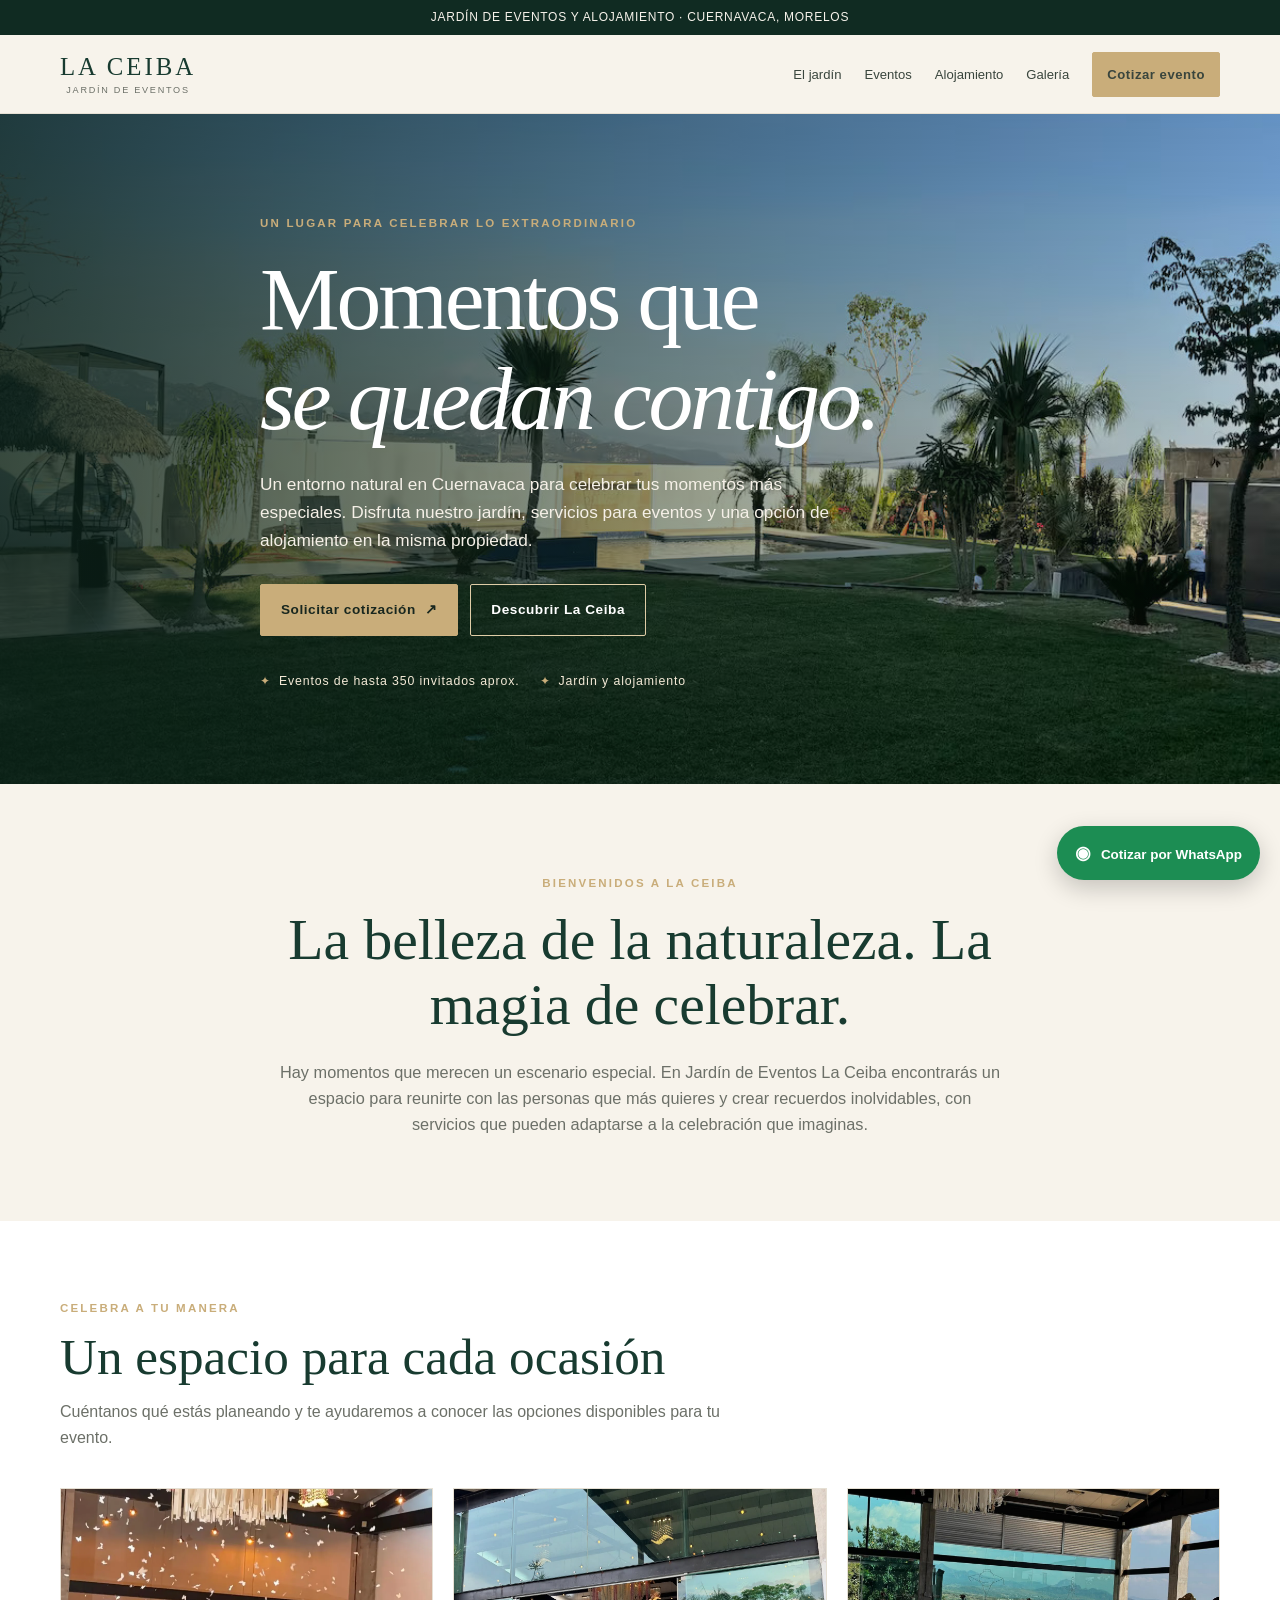
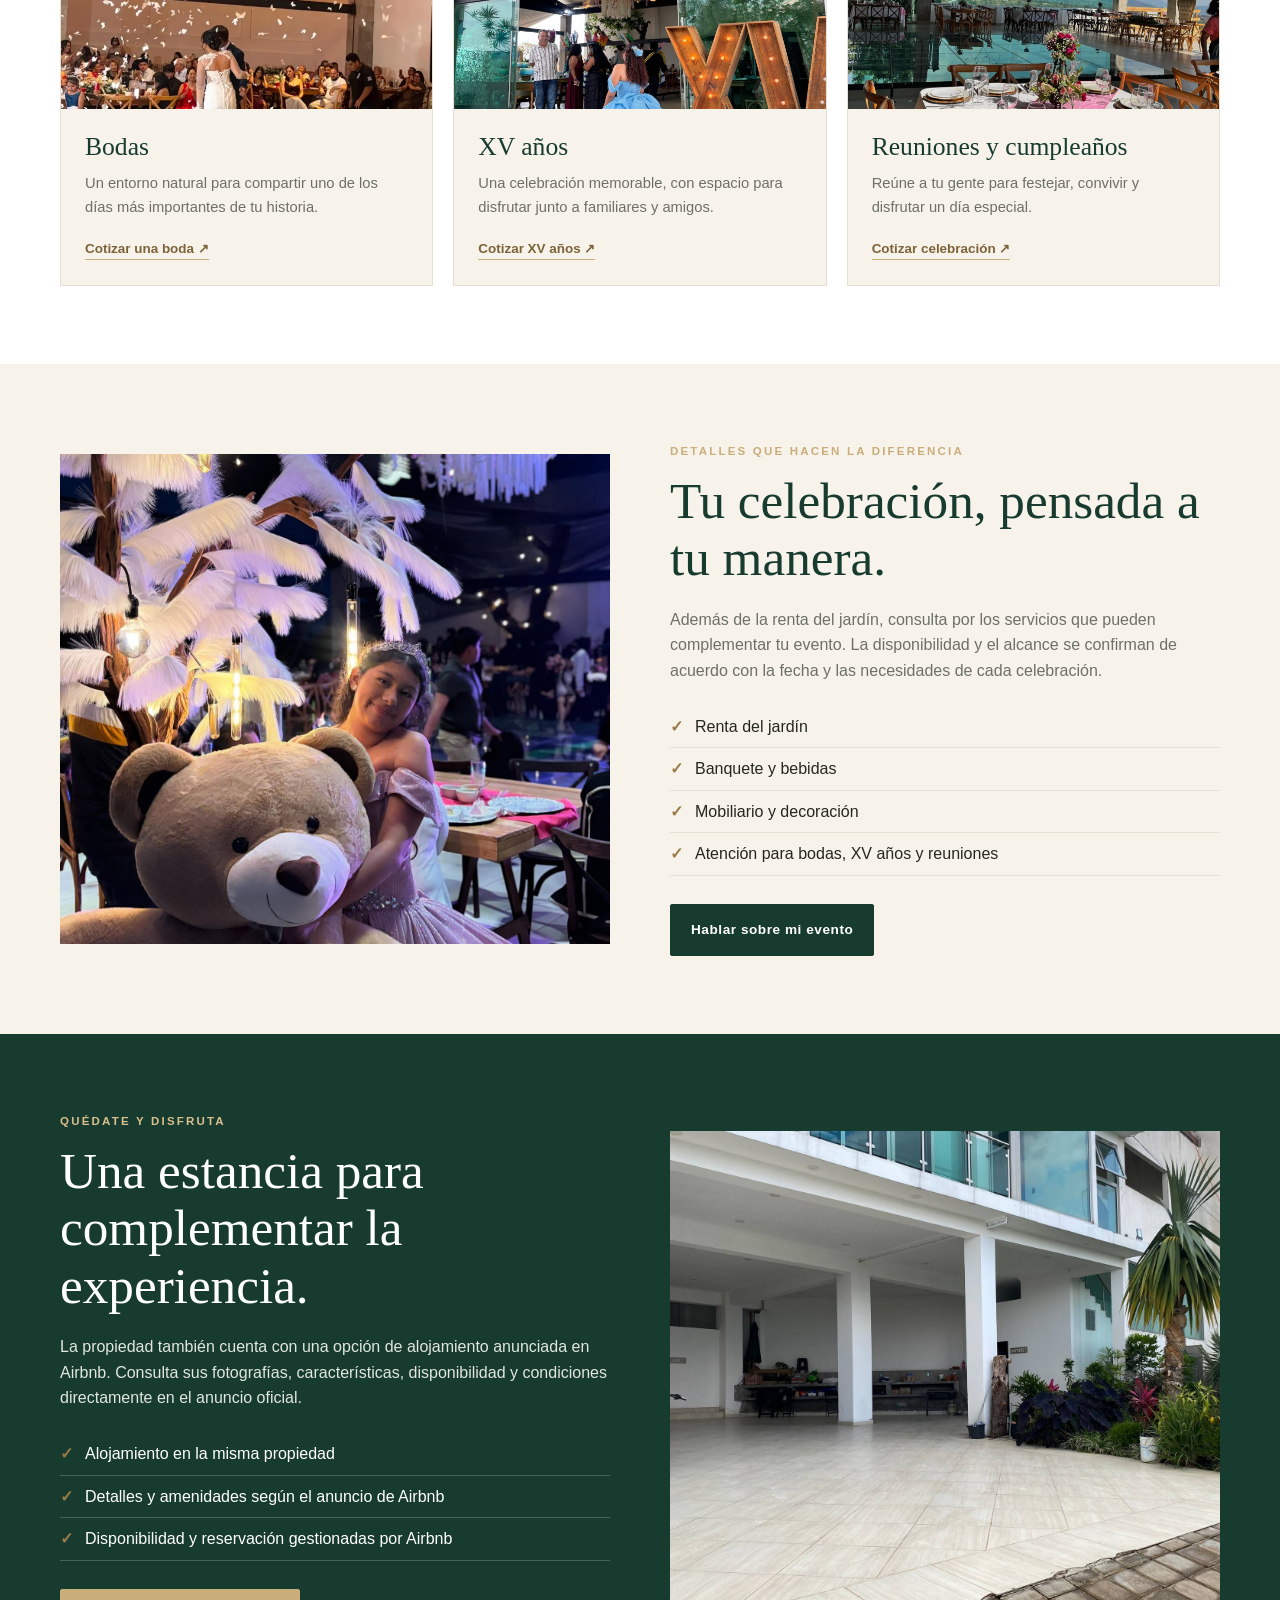
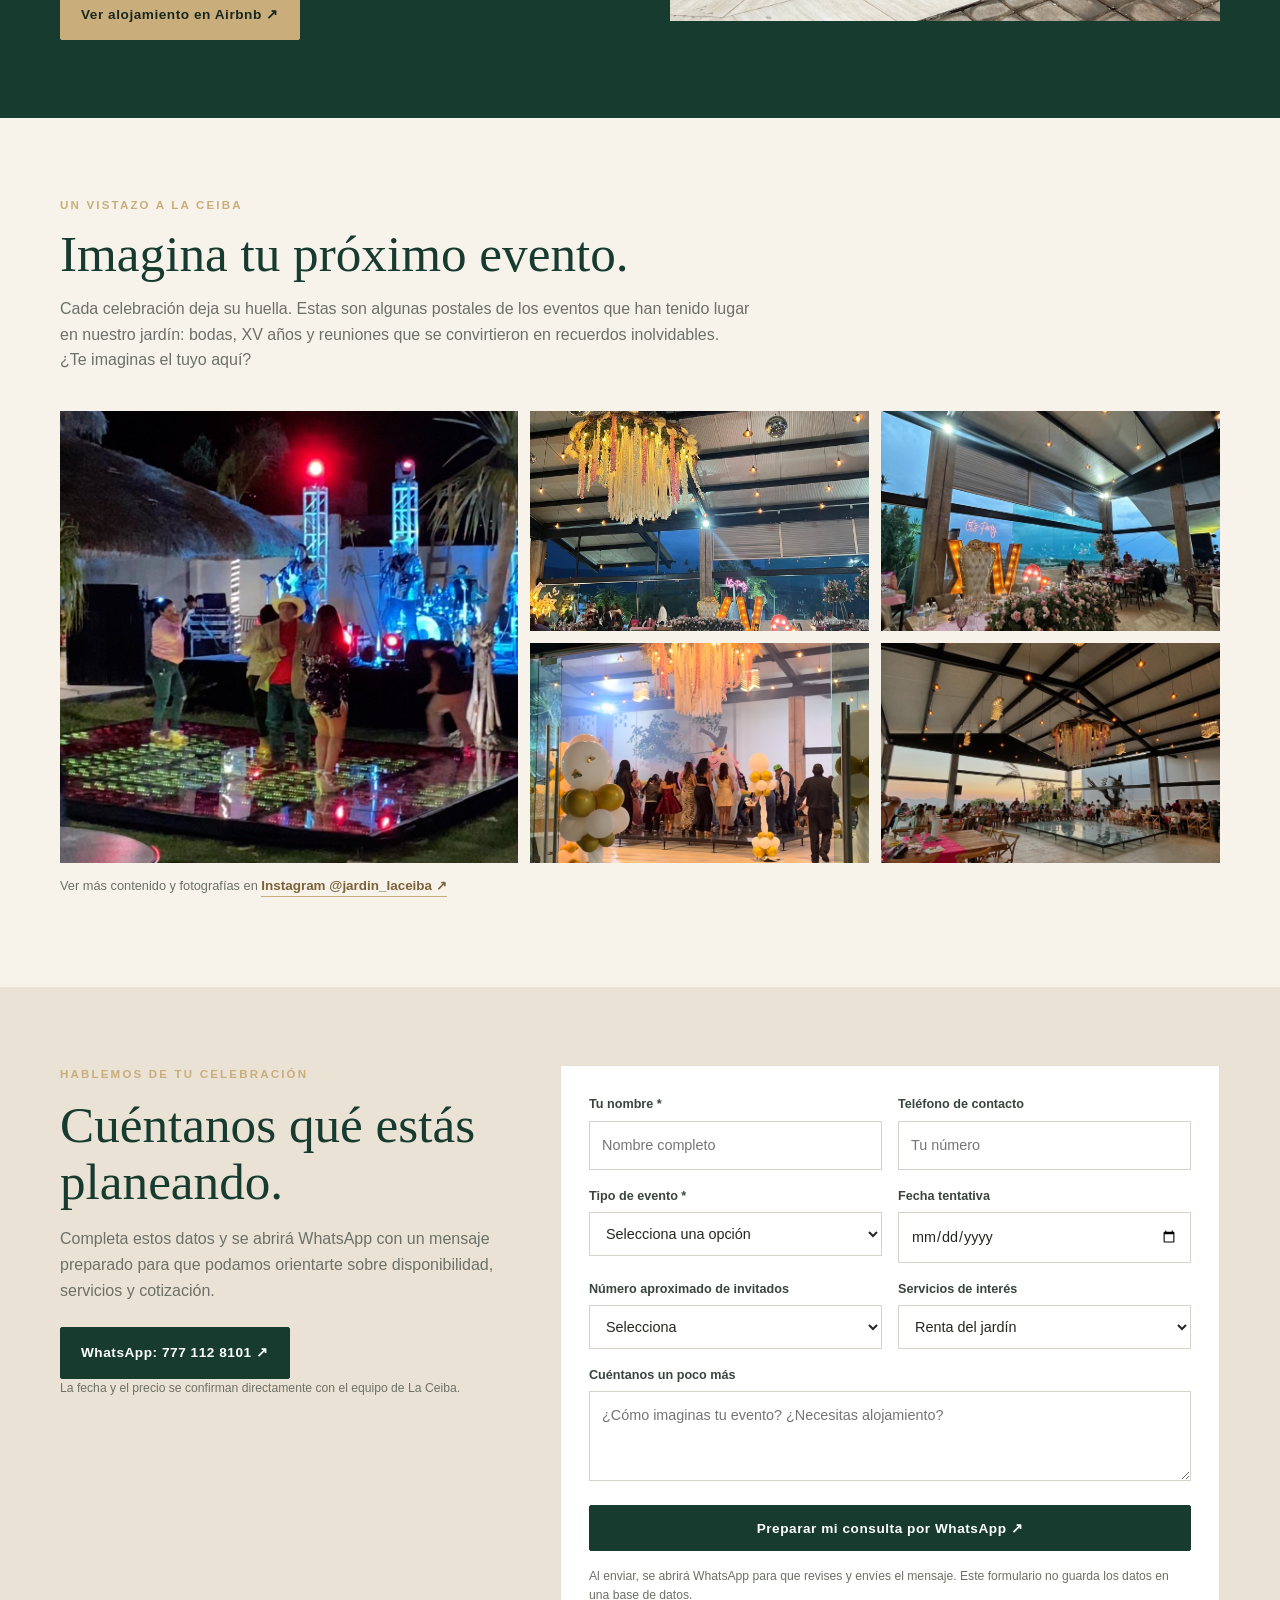
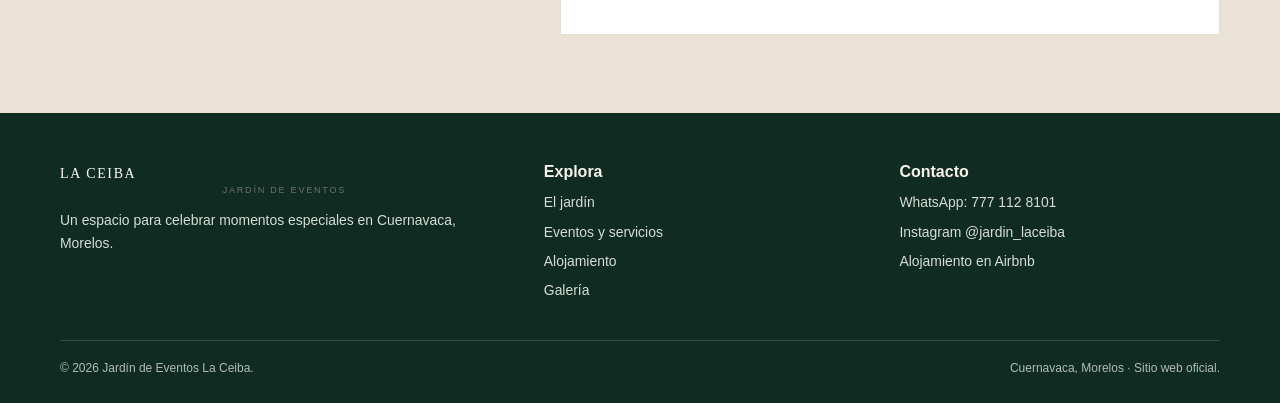
<file: index.html>
<!doctype html>
<html lang="es">
<head>
  <meta charset="utf-8">
  <meta name="viewport" content="width=device-width, initial-scale=1">
  <meta name="theme-color" content="#183b30">
  <meta name="description" content="Jardín de Eventos La Ceiba en Cuernavaca, Morelos. Un espacio para bodas, XV años y celebraciones, con opciones de banquete, decoración y alojamiento. Solicita tu cotización.">
  <title>La Ceiba | Jardín de Eventos y Alojamiento · Cuernavaca</title>
  <link rel="stylesheet" href="styles.css">
</head>
<body>
  <div class="topbar">JARDÍN DE EVENTOS Y ALOJAMIENTO · CUERNAVACA, MORELOS</div>
  <header class="nav">
    <div class="wrap nav-inner">
      <a class="brand" href="#inicio" aria-label="La Ceiba inicio">LA CEIBA<small>JARDÍN DE EVENTOS</small></a>
      <nav class="navlinks" aria-label="Navegación principal">
        <a href="#jardin">El jardín</a><a href="#eventos">Eventos</a><a href="#alojamiento">Alojamiento</a><a href="#galeria">Galería</a>
        <a class="btn" href="#cotizar">Cotizar evento</a>
      </nav>
    </div>
  </header>
  <main>
    <section class="hero" id="inicio">
      <div class="wrap hero-content">
        <div class="eyebrow">Un lugar para celebrar lo extraordinario</div>
        <h1>Momentos que<br><em>se quedan contigo.</em></h1>
        <p>Un entorno natural en Cuernavaca para celebrar tus momentos más especiales. Disfruta nuestro jardín, servicios para eventos y una opción de alojamiento en la misma propiedad.</p>
        <div class="hero-actions"><a class="btn" href="#cotizar">Solicitar cotización <span>↗</span></a><a class="btn btn-outline" href="#jardin">Descubrir La Ceiba</a></div>
        <div class="hero-note"><span>Eventos de hasta 350 invitados aprox.</span><span>Jardín y alojamiento</span></div>
      </div>
    </section>
    <section class="intro" id="jardin">
      <div class="wrap">
        <div class="eyebrow">Bienvenidos a La Ceiba</div>
        <h2>La belleza de la naturaleza. La magia de celebrar.</h2>
        <p>Hay momentos que merecen un escenario especial. En Jardín de Eventos La Ceiba encontrarás un espacio para reunirte con las personas que más quieres y crear recuerdos inolvidables, con servicios que pueden adaptarse a la celebración que imaginas.</p>
      </div>
    </section>
    <section class="section services" id="eventos">
      <div class="wrap">
        <div class="section-head"><div class="eyebrow">Celebra a tu manera</div><h2>Un espacio para cada ocasión</h2><p>Cuéntanos qué estás planeando y te ayudaremos a conocer las opciones disponibles para tu evento.</p></div>
        <div class="cards">
          <article class="card"><img loading="lazy" src="imagenes/Boda.webp" alt="Inspiración de montaje para boda al aire libre"><div class="card-body"><h3>Bodas</h3><p>Un entorno natural para compartir uno de los días más importantes de tu historia.</p><a class="text-link" href="#cotizar" data-event="Boda">Cotizar una boda ↗</a></div></article>
          <article class="card"><img loading="lazy" src="imagenes/XVanios.jpg" alt="Mesa decorada para una celebración especial"><div class="card-body"><h3>XV años</h3><p>Una celebración memorable, con espacio para disfrutar junto a familiares y amigos.</p><a class="text-link" href="#cotizar" data-event="XV años">Cotizar XV años ↗</a></div></article>
          <article class="card"><img loading="lazy" src="imagenes/Reuniones.jpg" alt="Recepción festiva en un espacio elegante"><div class="card-body"><h3>Reuniones y cumpleaños</h3><p>Reúne a tu gente para festejar, convivir y disfrutar un día especial.</p><a class="text-link" href="#cotizar" data-event="Cumpleaños o reunión">Cotizar celebración ↗</a></div></article>
        </div>
      </div>
    </section>
    <section class="section">
      <div class="wrap feature">
        <img loading="lazy" src="imagenes/Celebracion.jpg" alt="Decoración elegante de mesas para evento">
        <div class="feature-copy"><div class="eyebrow">Detalles que hacen la diferencia</div><h2>Tu celebración, pensada a tu manera.</h2><p>Además de la renta del jardín, consulta por los servicios que pueden complementar tu evento. La disponibilidad y el alcance se confirman de acuerdo con la fecha y las necesidades de cada celebración.</p><ul class="ticks"><li>Renta del jardín</li><li>Banquete y bebidas</li><li>Mobiliario y decoración</li><li>Atención para bodas, XV años y reuniones</li></ul><a class="btn btn-dark" href="#cotizar">Hablar sobre mi evento</a></div>
      </div>
    </section>
    <section class="section stay" id="alojamiento">
      <div class="wrap feature">
        <div class="feature-copy"><div class="eyebrow">Quédate y disfruta</div><h2>Una estancia para complementar la experiencia.</h2><p>La propiedad también cuenta con una opción de alojamiento anunciada en Airbnb. Consulta sus fotografías, características, disponibilidad y condiciones directamente en el anuncio oficial.</p><ul class="ticks"><li>Alojamiento en la misma propiedad</li><li>Detalles y amenidades según el anuncio de Airbnb</li><li>Disponibilidad y reservación gestionadas por Airbnb</li></ul><a class="btn" href="https://www.airbnb.mx/rooms/1218164046678075069" target="_blank" rel="noopener">Ver alojamiento en Airbnb ↗</a></div>
        <img loading="lazy" src="imagenes/Alojamiento.jpeg" alt="Inspiración de alojamiento vacacional con alberca">
      </div>
    </section>
    <section class="section" id="galeria">
      <div class="wrap">
        <div class="section-head"><div class="eyebrow">Un vistazo a La Ceiba</div><h2>Imagina tu próximo evento.</h2><p>Cada celebración deja su huella. Estas son algunas postales de los eventos que han tenido lugar en nuestro jardín: bodas, XV años y reuniones que se convirtieron en recuerdos inolvidables.</p><p>¿Te imaginas el tuyo aquí?</p>
      </div>
        <div class="gallery-grid">
          <img loading="lazy" src="imagenes/Evento1.jpg" alt="Imagen ilustrativa de evento al aire libre">
          <img loading="lazy" src="imagenes/Evento2.jpg" alt="Imagen ilustrativa de mesa decorada">
          <img loading="lazy" src="imagenes/Evento3.jpg" alt="Imagen ilustrativa de decoración">
          <img loading="lazy" src="imagenes/Evento4.jpg" alt="Imagen ilustrativa de recepción">
          <img loading="lazy" src="imagenes/Evento5.jpg" alt="Imagen ilustrativa de alojamiento">
        </div>
        <p class="gallery-caption">Ver más contenido y fotografías en <a class="text-link" href="https://www.instagram.com/jardin_laceiba/" target="_blank" rel="noopener">Instagram @jardin_laceiba ↗</a></p>
      </div>
    </section>
    <section class="section quote" id="cotizar">
      <div class="wrap quote-grid">
        <div><div class="eyebrow">Hablemos de tu celebración</div><h2>Cuéntanos qué estás planeando.</h2><p>Completa estos datos y se abrirá WhatsApp con un mensaje preparado para que podamos orientarte sobre disponibilidad, servicios y cotización.</p><div class="contact-row"><a class="btn btn-dark" href="https://wa.me/527771128101" target="_blank" rel="noopener">WhatsApp: 777 112 8101 ↗</a></div><p class="form-note">La fecha y el precio se confirman directamente con el equipo de La Ceiba.</p></div>
        <form id="quoteForm">
          <div><label for="name">Tu nombre *</label><input id="name" name="name" autocomplete="name" required placeholder="Nombre completo"></div>
          <div><label for="phone">Teléfono de contacto</label><input id="phone" name="phone" autocomplete="tel" placeholder="Tu número"></div>
          <div><label for="event">Tipo de evento *</label><select id="event" name="event" required><option value="">Selecciona una opción</option><option>Boda</option><option>XV años</option><option>Cumpleaños</option><option>Reunión familiar</option><option>Otro evento</option><option>Consulta de alojamiento</option></select></div>
          <div><label for="date">Fecha tentativa</label><input id="date" name="date" type="date"></div>
          <div><label for="guests">Número aproximado de invitados</label><select id="guests" name="guests"><option value="">Selecciona</option><option>Hasta 30</option><option>31–60</option><option>61–80</option><option>81–100</option><option>Más de 100 (consultar)</option><option>Solo alojamiento</option></select></div>
          <div><label for="services">Servicios de interés</label><select id="services" name="services"><option>Renta del jardín</option><option>Banquete y bebidas</option><option>Mobiliario y decoración</option><option>Paquete de servicios</option><option>Alojamiento</option><option>Quiero recibir orientación</option></select></div>
          <div class="full"><label for="details">Cuéntanos un poco más</label><textarea id="details" name="details" placeholder="¿Cómo imaginas tu evento? ¿Necesitas alojamiento?"></textarea></div>
          <div class="full"><button class="btn btn-dark" type="submit" style="width:100%;cursor:pointer">Preparar mi consulta por WhatsApp ↗</button></div>
          <p class="form-note full">Al enviar, se abrirá WhatsApp para que revises y envíes el mensaje. Este formulario no guarda los datos en una base de datos.</p>
        </form>
      </div>
    </section>
  </main>
  <footer class="footer">
    <div class="wrap">
      <div class="footer-grid">
        <div><a class="brand" href="#inicio">LA CEIBA<small>JARDÍN DE EVENTOS</small></a><p>Un espacio para celebrar momentos especiales en Cuernavaca, Morelos.</p></div>
        <div><strong>Explora</strong><a href="#jardin">El jardín</a><a href="#eventos">Eventos y servicios</a><a href="#alojamiento">Alojamiento</a><a href="#galeria">Galería</a></div>
        <div><strong>Contacto</strong><a href="https://wa.me/527772128101" target="_blank" rel="noopener">WhatsApp: 777 112 8101</a><a href="https://www.instagram.com/jardin_laceiba/" target="_blank" rel="noopener">Instagram @jardin_laceiba</a><a href="https://www.airbnb.mx/rooms/1218164046678075069" target="_blank" rel="noopener">Alojamiento en Airbnb</a></div>
      </div>
      <div class="copyright"><span>© <span id="year"></span> Jardín de Eventos La Ceiba.</span><span>Cuernavaca, Morelos · Sitio web oficial.</span></div>
    </div>
  </footer>
  <a class="wa-float" href="https://wa.me/527772128101?text=Hola%2C%20me%20interesa%20informaci%C3%B3n%20de%20Jard%C3%ADn%20de%20Eventos%20La%20Ceiba." target="_blank" rel="noopener" aria-label="Contactar por WhatsApp"><span>◉</span> Cotizar por WhatsApp</a>
  <script>
    document.getElementById('year').textContent=new Date().getFullYear();
    document.querySelectorAll('[data-event]').forEach(link=>link.addEventListener('click',()=>{const select=document.getElementById('event');if(select)select.value=link.dataset.event==='Boda'?'Boda':link.dataset.event==='XV años'?'XV años':link.dataset.event==='Cumpleaños o reunión'?'Cumpleaños':'';}));
    document.getElementById('quoteForm').addEventListener('submit',function(e){
     e.preventDefault();
     const val=id=>document.getElementById(id).value.trim();
     const lines=[
      'Hola, me interesa solicitar información y cotización para Jardín de Eventos La Ceiba.',
      '',
      'Nombre: '+val('name'),
      'Teléfono: '+(val('phone')||'No proporcionado'),
      'Tipo de evento: '+val('event'),
      'Fecha tentativa: '+(val('date')||'Por definir'),
      'Invitados: '+(val('guests')||'Por definir'),
      'Servicios: '+(val('services')||'Por definir'),
      'Detalles: '+(val('details')||'Sin detalles adicionales'),
      '',
      '¿Me pueden compartir disponibilidad, paquetes y precios?'
    ];
    window.open('https://wa.me/527772128101?text='+encodeURIComponent(lines.join('\n')),'_blank','noopener');
  });
</script>
</body>
</html>
</file>
<file: styles.css>
:root{
  --forest:#183b30;
  --forest2:#244d3e;
  --gold:#c9ad7a;
  --cream:#f7f3eb;
  --ink:#242720;
  --muted:#6c7068;
  --white:#fff;
  --line:#e6e0d4;
}

*{box-sizing:border-box}
html{scroll-behavior:smooth}
body{margin:0;background:var(--cream);color:var(--ink);font-family:Arial,Helvetica,sans-serif;line-height:1.6}
a{color:inherit}
img{display:block;max-width:100%}

.serif,h1,h2,h3,.brand{font-family:Georgia,'Times New Roman',serif;font-weight:400;line-height:1.12}

.wrap{width:min(1160px,calc(100% - 40px));margin:auto}

.eyebrow{text-transform:uppercase;letter-spacing:.19em;font-size:.72rem;font-weight:700;color:var(--gold)}

.btn{display:inline-flex;align-items:center;justify-content:center;gap:9px;padding:14px 20px;text-decoration:none;border:1px solid var(--gold);background:var(--gold);color:#18271f;font-size:.85rem;font-weight:700;letter-spacing:.04em;transition:.2s;border-radius:2px}
.btn:hover{transform:translateY(-2px);filter:brightness(1.04)}
.btn-outline{background:transparent;color:var(--white);border-color:#e0cda7}
.btn-dark{background:var(--forest);color:white;border-color:var(--forest)}

.topbar{background:#102b22;color:#f7f3eb;font-size:.75rem;letter-spacing:.06em;text-align:center;padding:8px 12px}

.nav{background:rgba(247,243,235,.97);border-bottom:1px solid var(--line);position:sticky;top:0;z-index:10}
.nav-inner{min-height:78px;display:flex;align-items:center;justify-content:space-between;gap:20px}
.brand{text-decoration:none;color:var(--forest);font-size:1.55rem;letter-spacing:.12em}
.brand small{display:block;font-family:Arial,sans-serif;font-size:.57rem;letter-spacing:.19em;text-align:center;color:var(--muted);margin-top:4px}
.navlinks{display:flex;align-items:center;gap:23px}
.navlinks a{text-decoration:none;font-size:.82rem;color:#39453d}
.navlinks a:hover{color:#997a47}
.navlinks .btn{padding:11px 14px}

.hero{min-height:650px;display:grid;align-items:end;position:relative;color:white;background:linear-gradient(90deg,rgba(12,34,25,.82),rgba(12,34,25,.43) 55%,rgba(12,34,25,.12)),url('imagenes/Adicional.jpg') center 54%/cover}
.hero-content{padding:100px 0 92px;max-width:760px}
.hero h1{font-size:clamp(3.3rem,7vw,6.4rem);margin:16px 0 22px;letter-spacing:-.035em}
.hero p{font-size:1.08rem;max-width:570px;color:#f5f0e7;margin:0 0 30px}
.hero-actions{display:flex;flex-wrap:wrap;gap:12px}
.hero-note{margin-top:36px;display:flex;gap:20px;flex-wrap:wrap;font-size:.77rem;letter-spacing:.07em;color:#f4ead7}
.hero-note span:before{content:'✦';color:var(--gold);margin-right:8px}

.intro{padding:90px 0 84px;text-align:center}
.intro h2{font-size:clamp(2.3rem,4.5vw,4rem);max-width:780px;margin:16px auto 22px;color:var(--forest)}
.intro p{max-width:720px;margin:auto;color:var(--muted);font-size:1.02rem}

.section{padding:78px 0}
.section-head{max-width:700px;margin-bottom:38px}
.section-head h2{font-size:clamp(2.2rem,4vw,3.5rem);color:var(--forest);margin:10px 0 14px}
.section-head p{color:var(--muted);margin:0}

.services{background:#fff}
.cards{display:grid;grid-template-columns:repeat(3,1fr);gap:20px}
.card{background:var(--cream);border:1px solid var(--line)}
.card img{width:100%;height:220px;object-fit:cover}
.card-body{padding:24px}
.card h3{font-size:1.6rem;color:var(--forest);margin:0 0 10px}
.card p{font-size:.92rem;color:var(--muted);margin:0 0 16px}

.text-link{color:#7c6238;text-decoration:none;font-size:.84rem;font-weight:700;border-bottom:1px solid var(--gold);padding-bottom:3px}

.feature{display:grid;grid-template-columns:1fr 1fr;gap:60px;align-items:center}
.feature img{width:100%;height:490px;object-fit:cover}
.feature h2{font-size:clamp(2.3rem,4vw,3.5rem);color:var(--forest);margin:12px 0 20px}
.feature p{color:var(--muted)}
.ticks{padding:0;list-style:none;margin:22px 0 28px}
.ticks li{padding:8px 0;border-bottom:1px solid var(--line)}
.ticks li:before{content:'✓';color:#9a7b48;font-weight:bold;margin-right:12px}

.stay{background:var(--forest);color:white}
.stay .feature h2{color:white}
.stay .feature p{color:#e1e7df}
.stay .ticks li{border-color:#466355}
.stay .eyebrow{color:#d9bf8d}

.gallery-grid{display:grid;grid-template-columns:1.15fr .85fr .85fr;grid-template-rows:220px 220px;gap:12px}
.gallery-grid img{width:100%;height:100%;object-fit:cover}
.gallery-grid img:first-child{grid-row:span 2}
.gallery-caption{color:var(--muted);font-size:.8rem;margin-top:12px}

.quote{background:#eae3d5}
.quote-grid{display:grid;grid-template-columns:.8fr 1.2fr;gap:60px;align-items:start}
.quote h2{font-size:clamp(2.3rem,4vw,3.5rem);color:var(--forest);margin:12px 0}
.quote p{color:var(--muted)}

form{background:#fff;padding:28px;border:1px solid var(--line);display:grid;grid-template-columns:1fr 1fr;gap:16px}
label{display:block;font-size:.79rem;font-weight:700;margin-bottom:6px;color:#39453d}
input,select,textarea{width:100%;font:inherit;font-size:.9rem;padding:12px;border:1px solid #d8d3c8;background:#fff;border-radius:0;color:var(--ink)}
textarea{min-height:90px;resize:vertical}
.full{grid-column:1/-1}
.form-note{font-size:.76rem;color:var(--muted);margin:0}
.contact-row{display:flex;gap:12px;flex-wrap:wrap;margin-top:24px}

.footer{background:#102b22;color:#f7f3eb;padding:46px 0 24px}
.footer-grid{display:grid;grid-template-columns:1.4fr 1fr 1fr;gap:35px}
.footer .brand{color:white}
.footer p,.footer a{color:#d6ded6;font-size:.87rem}
.footer a{display:block;text-decoration:none;margin:7px 0}
.copyright{border-top:1px solid #345044;margin-top:32px;padding-top:18px;color:#afbeb2;font-size:.75rem;display:flex;justify-content:space-between;gap:12px;flex-wrap:wrap}

.wa-float{position:fixed;right:20px;bottom:20px;z-index:20;background:#1c8d53;color:white;text-decoration:none;border-radius:50px;padding:13px 18px;box-shadow:0 8px 24px #0003;font-size:.84rem;font-weight:bold}
.wa-float span{font-size:1.1rem;margin-right:6px}

@media(max-width:850px){
  .nav-inner{padding:14px 0;align-items:flex-start}
  .navlinks{gap:12px;flex-wrap:wrap;justify-content:flex-end}
  .navlinks a:not(.btn){display:none}
  .hero{min-height:590px}
  .cards{grid-template-columns:1fr 1fr}
  .feature{gap:30px}
  .quote-grid{gap:30px}
  .gallery-grid{grid-template-rows:170px 170px}
  .footer-grid{grid-template-columns:1fr 1fr}
  .footer-grid>div:first-child{grid-column:1/-1}
}

@media(max-width:600px){
  .wrap{width:min(100% - 28px,1160px)}
  .topbar{font-size:.65rem}
  .nav-inner{min-height:70px;align-items:center}
  .brand{font-size:1.25rem}
  .brand small{font-size:.49rem}
  .navlinks .btn{font-size:.72rem;padding:10px}
  .hero{min-height:610px;background-position:58% center}
  .hero-content{padding:80px 0 58px}
  .hero h1{font-size:3.25rem}
  .hero p{font-size:1rem}
  .intro,.section{padding:60px 0}
  .cards{grid-template-columns:1fr}
  .card img{height:230px}
  .feature,.quote-grid{grid-template-columns:1fr}
  .feature img{height:330px}
  .feature .feature-copy{order:2}
  .feature img{order:1}
  .gallery-grid{grid-template-columns:1fr 1fr;grid-template-rows:190px 145px 145px}
  .gallery-grid img:first-child{grid-row:auto;grid-column:span 2}
  .gallery-grid img{height:100%}
  form{grid-template-columns:1fr;padding:20px}
  .full{grid-column:auto}
  .footer-grid{grid-template-columns:1fr}
  .footer-grid>div:first-child{grid-column:auto}
  .wa-float{right:12px;bottom:12px;padding:11px 14px}
  .copyright{display:block}
  .copyright span{display:block;margin-top:8px}
}
</file>
